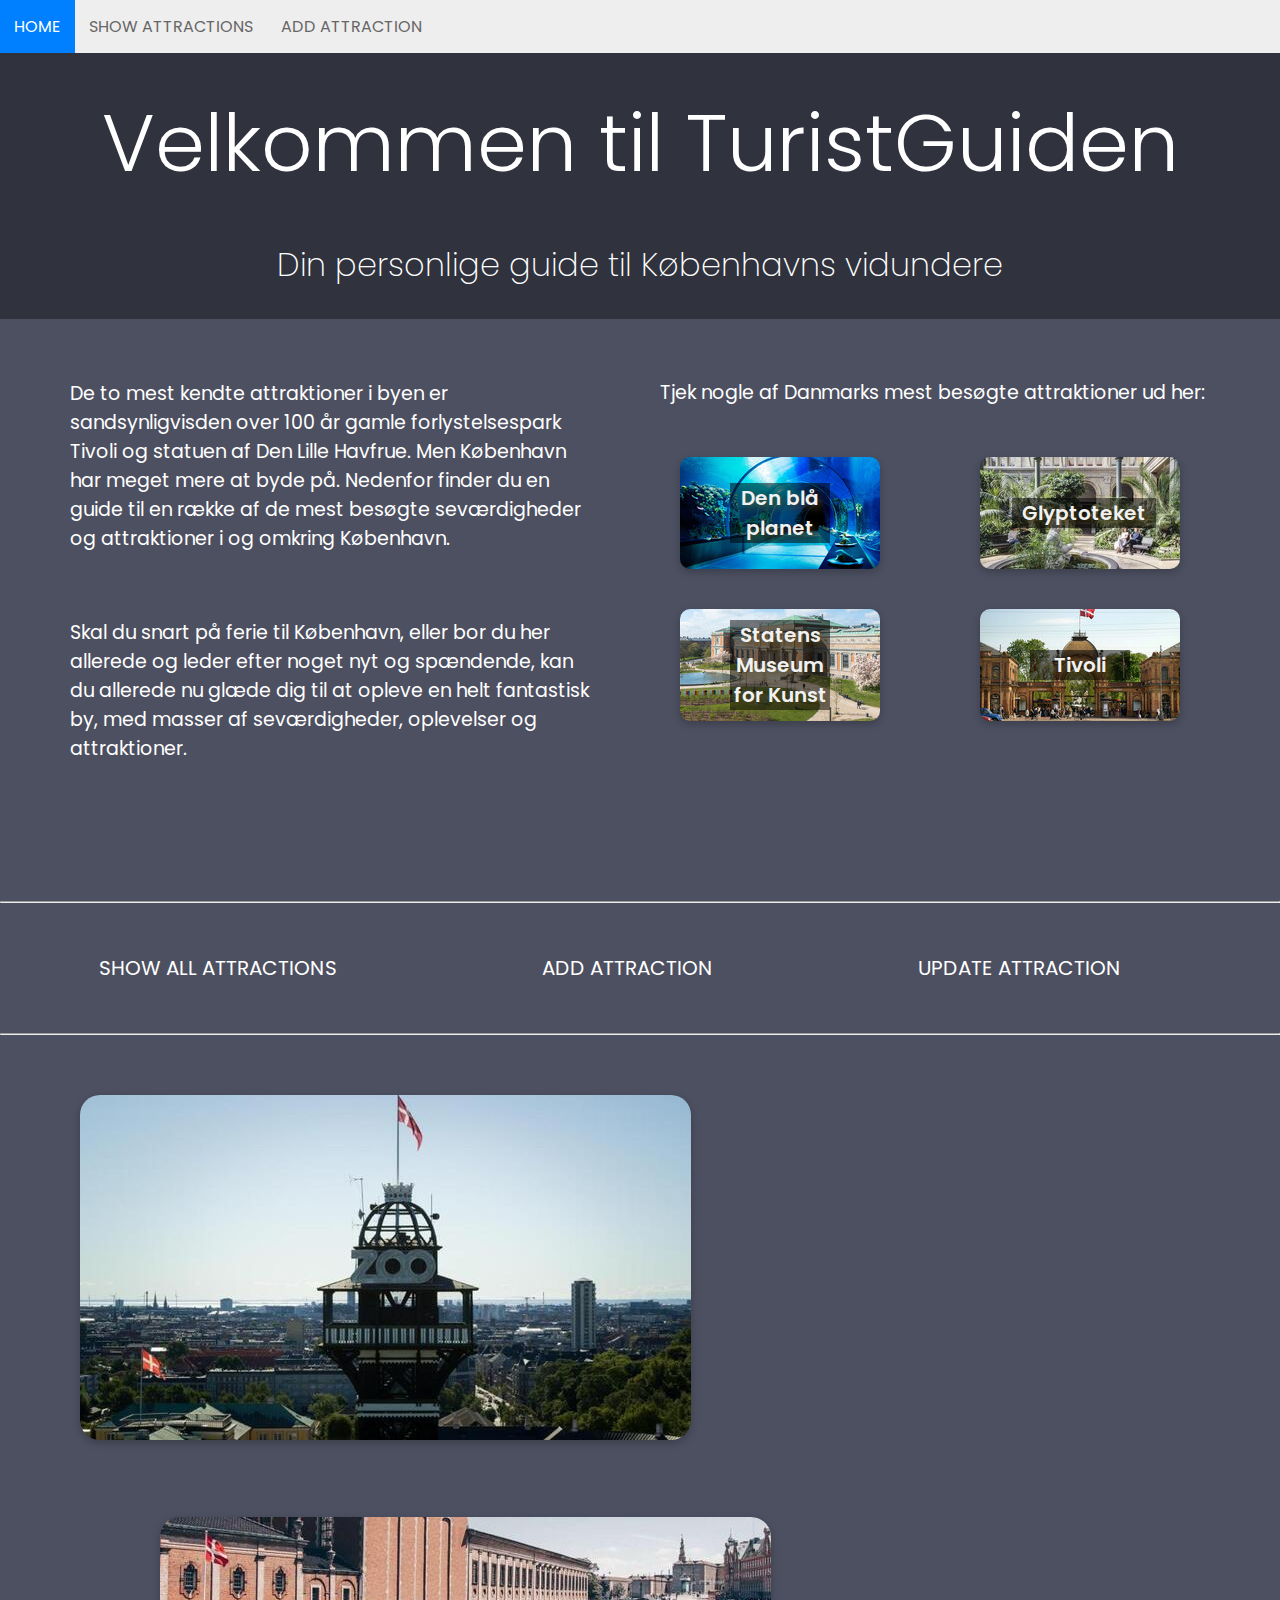
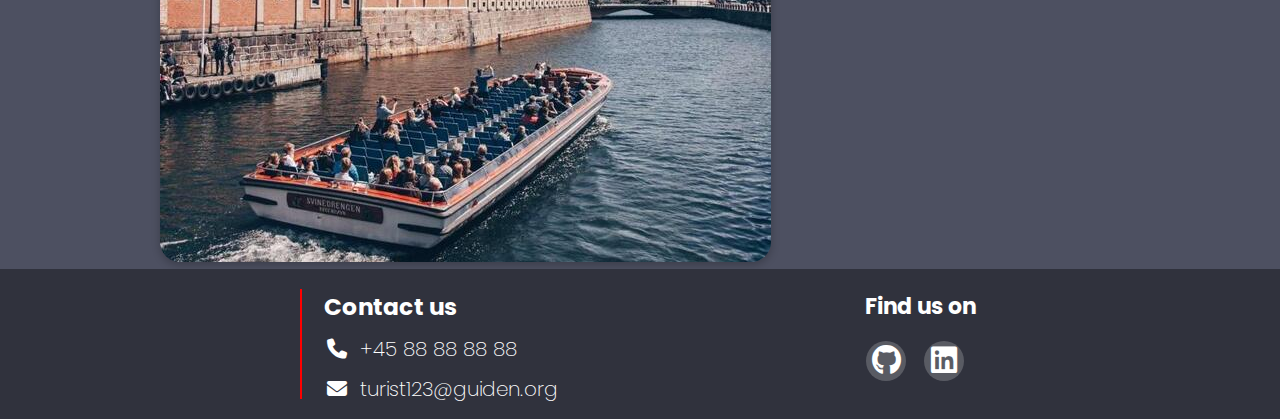
<file: src/main/resources/static/index.html>
<!DOCTYPE html>
<html lang="en">
<head>

    <title>TouristGuide</title>
    <meta charset="UTF-8">
    <link rel="stylesheet" type="text/css" href="style.css">
    <link rel="stylesheet" type="text/css" href="https://cdnjs.cloudflare.com/ajax/libs/font-awesome/6.4.0/css/all.min.css">
    <link rel="preconnect" href="https://fonts.googleapis.com">
    <link rel="preconnect" href="https://fonts.gstatic.com" crossorigin>
    <link href="https://fonts.googleapis.com/css2?family=Poppins:ital,wght@0,100;0,200;0,300;0,400;0,500;0,600;0,700;0,800;0,900;1,100;1,200;1,300;1,400;1,500;1,600;1,700;1,800;1,900&display=swap" rel="stylesheet">
    <link rel="icon" href="images/tour-guide.png" type="image/x-icon">

</head>

<body>

<header>

    <nav>
        <ul class="topnav">
            <li><a href="/">Home</a></li>
            <li><a href="/attractions/showAll">Show Attractions</a></li>
            <li><a href="/attractions/add">Add Attraction</a></li>
        </ul>
    </nav>

    <div class="header">
        <div class="headlines">
            <h1 class="headline1">Velkommen til TuristGuiden</h1>
            <h3 class="headline2">Din personlige guide til Københavns vidundere</h3>
        </div>
    </div>
</header>


<div class="body">

    <div class="float-container">
        <div class="float-child">
            <p class="info">
                De to mest kendte attraktioner i byen er sandsynligvisden over 100 år gamle forlystelsespark Tivoli og statuen af Den Lille Havfrue.
                Men København har meget mere at byde på.
                Nedenfor finder du en guide til en række af de mest besøgte seværdigheder og attraktioner i og omkring København.
            </p>
            <br>
            <p class="info">
                Skal du snart på ferie til København, eller bor du her allerede og leder efter noget nyt og spændende,
                kan du allerede nu glæde dig til at opleve en helt fantastisk by,
                med masser af seværdigheder, oplevelser og attraktioner.
            </p>
        </div>

        <div class="float-child" id="float2">
            <p class="info2">Tjek nogle af Danmarks mest besøgte attraktioner ud her:</p>
            <ul class="attractions">
                <div class="float-child">
                    <li class="atttraction-headline" id="attraction1"><a href="https://denblaaplanet.dk/" class="attraction1">Den blå planet</a></li>
                    <li class="atttraction-headline" id="attraction2"><a href="https://www.smk.dk/" class="attraction2">Statens Museum for Kunst</a></li>
                </div>
                <div class="float-child">
                    <li class="atttraction-headline" id="attraction3"><a href="https://glyptoteket.dk/" class="attraction3">Glyptoteket</a></li>
                    <li class="atttraction-headline" id="attraction4"><a href="https://www.tivoli.dk/" class="attraction4">Tivoli</a></li>
                </div>
            </ul>
        </div>
    </div>

    <hr>

    <div class="nav-container">
        <nav class="get-endpoints">
            <a href="/attractions/showAll">SHOW ALL ATTRACTIONS</a>
            <a href="/attractions/add">ADD ATTRACTION</a>
            <a href="/attractions/showAll">UPDATE ATTRACTION</a>
        </nav>
    </div>

    <hr>

    <div class="img-container">
        <div class="img-child">
            <a href="https://www.zoo.dk/"><img src="images/kbhzoo.jpg"></a>
        </div>
        <div class="img-child2">
            <a href="https://www.stromma.com/da-dk/kobenhavn/sightseeing/sightseeing-med-bad/grand-tour/"><img src="images/sightseeing.jpg"></a>
        </div>
    </div>

</div>

<footer>
    <div class="footer">
        <div class="col-1">
            <h3 class="footer-header">Contact us</h3>
            <ul class="footer-list">
                <li><i class="fa fa-phone"></i><a href="tel:+4525611622"> +45 88 88 88 88</a></li>
                <li><i class="fa fa-envelope"></i><a href="mailto:joakim.bloch@hotmail.com"> turist123@guiden.org</a></li>
            </ul>
        </div>
        <div class="col-2">
            <div class="social-links">
                <h4 class="footer-header">Find us on</h4>
                <a href="https://github.com/"><i class="fab fa-github"></i></a>
                <a href="https://www.linkedin.com/"><i class="fab fa-linkedin"></i></a>

            </div>
        </div>
    </div>
</footer>

</body>
</html>
</file>
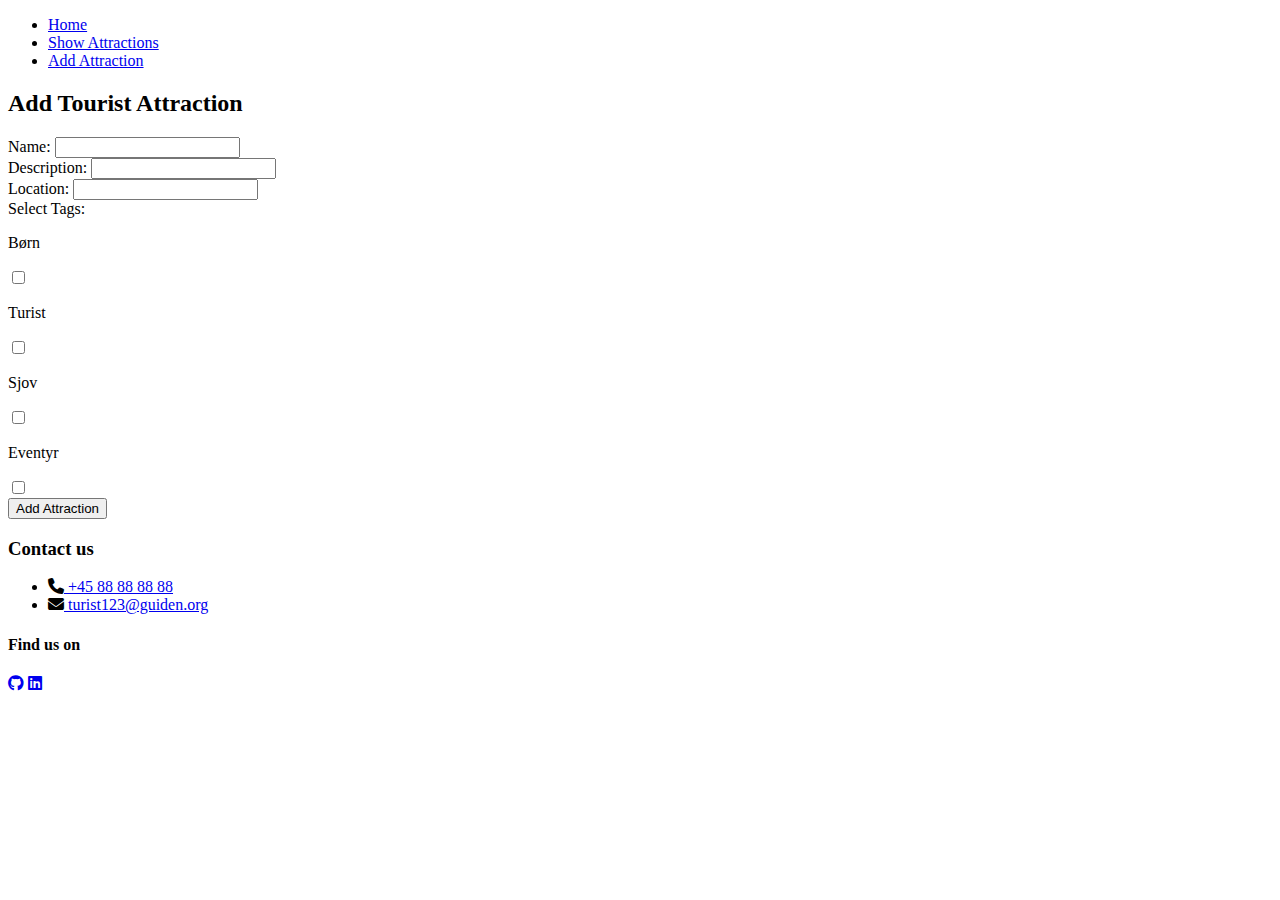
<file: src/main/resources/templates/addAttraction.html>
<!DOCTYPE html>
<html lang="en" xmlns:th="http://www.thymeleaf.org">
<head>
    <meta charset="UTF-8">
    <link rel="stylesheet" type="text/css"
          href="https://cdnjs.cloudflare.com/ajax/libs/font-awesome/6.4.0/css/all.min.css">
    <link rel="preconnect" href="https://fonts.googleapis.com">
    <link rel="preconnect" href="https://fonts.gstatic.com" crossorigin>
    <link href="https://fonts.googleapis.com/css2?family=Poppins:ital,wght@0,100;0,200;0,300;0,400;0,500;0,600;0,700;0,800;0,900;1,100;1,200;1,300;1,400;1,500;1,600;1,700;1,800;1,900&display=swap"
          rel="stylesheet">
    <meta name="viewport" content="width=device-width, initial-scale=1.0">
    <link th:href="@{/addAttraction.css}" rel="stylesheet">
    <link rel="icon" th:href="@{/images/tour-guide.png}" type="image/x-icon">
    <title>Add Attraction</title>

</head>
<body>

<header>
    <nav>
        <ul class="topnav">
            <li><a href="/">Home</a></li>
            <li><a href="/attractions/showAll">Show Attractions</a></li>
            <li><a href="/attractions/add">Add Attraction</a></li>
        </ul>
    </nav>
</header>

<h2 class="header">Add Tourist Attraction</h2>
<form th:action="@{/attractions/add}" th:object="${touristAttraction}" method="post">
    <label>Name: <input type="text" th:field="*{name}" required/></label><br>
    <label>Description: <input type="text" th:field="*{description}" required></label><br>
    <label>Location: <input type="text" th:field="*{location}" required></label>
    <label style="display: none;">id: <input type="number" th:field="*{id}" readonly/></label><br>
    <label class="select-label">Select Tags:</label><br>

    <div class="fieldset">
        <p>Børn</p><input class="input-box" type="checkbox" name="tags" value="børn">
        <p>Turist</p><input class="input-box" type="checkbox" name="tags" value="turist">
        <p>Sjov</p><input class="input-box" type="checkbox" name="tags" value="sjov">
        <p>Eventyr</p><input class="input-box" type="checkbox" name="tags" value="eventyr">
    </div>

    <input class="submit-button" type="submit" value="Add Attraction">
</form>

<footer>
    <div class="footer">
        <div class="col-1">
            <h3 class="footer-header">Contact us</h3>
            <ul class="footer-list">
                <li><i class="fa fa-phone"></i><a href="tel:+4525611622"> +45 88 88 88 88</a></li>
                <li><i class="fa fa-envelope"></i><a href="mailto:joakim.bloch@hotmail.com"> turist123@guiden.org</a></li>
            </ul>
        </div>
        <div class="col-2">
            <div class="social-links">
                <h4 class="footer-header">Find us on</h4>
                <a href="https://github.com/"><i class="fab fa-github"></i></a>
                <a href="https://www.linkedin.com/"><i class="fab fa-linkedin"></i></a>
            </div>
        </div>
    </div>
</footer>


</body>
</html>
</file>
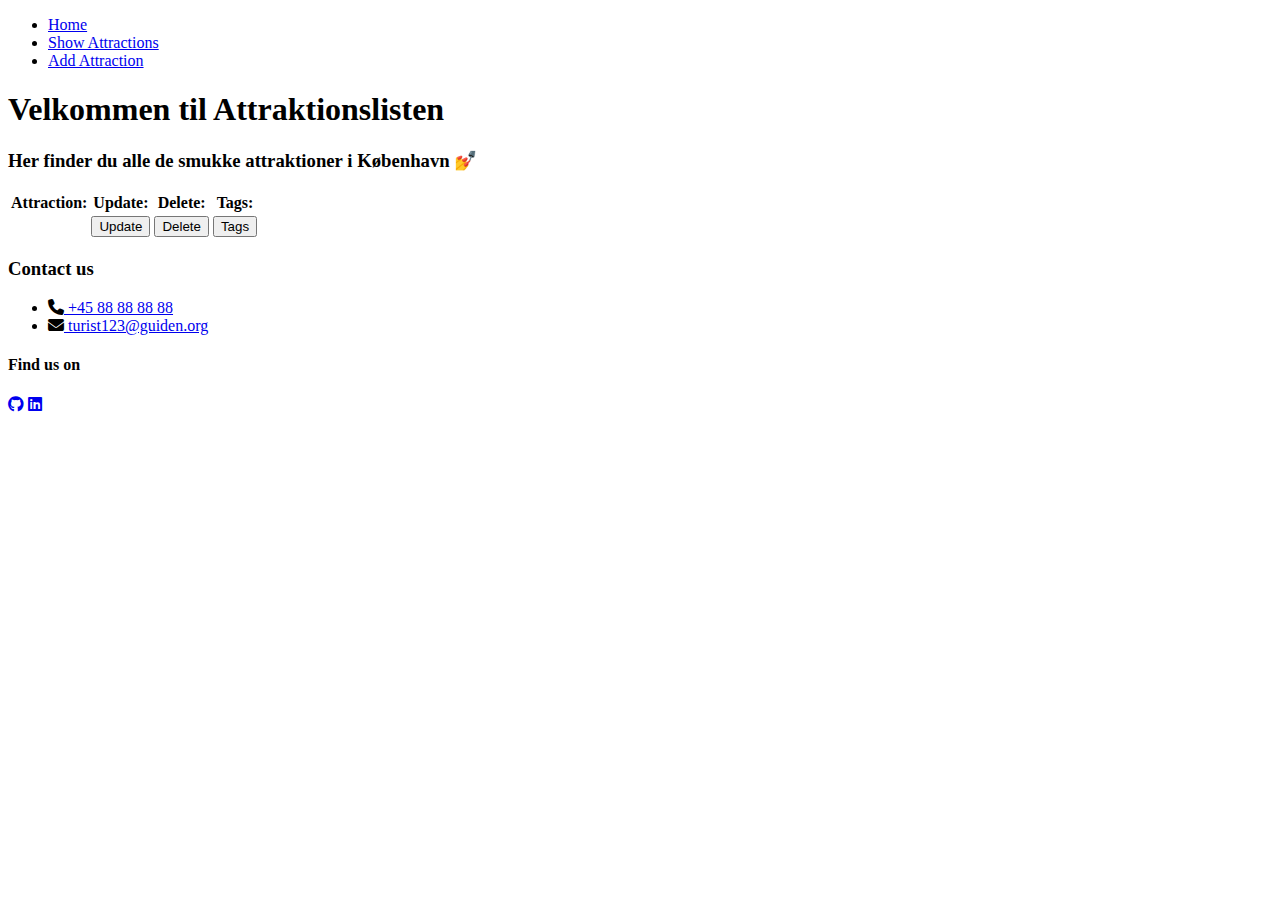
<file: src/main/resources/templates/showAttractions.html>
<!DOCTYPE html>
<html xmlns:th="https://thymeleaf.org" lang="en">
<head>
    <meta charset="UTF-8">

    <link rel="stylesheet" type="text/css" href="https://cdnjs.cloudflare.com/ajax/libs/font-awesome/6.4.0/css/all.min.css">
    <link rel="preconnect" href="https://fonts.googleapis.com">
    <link rel="preconnect" href="https://fonts.gstatic.com" crossorigin>
    <link href="https://fonts.googleapis.com/css2?family=Poppins:ital,wght@0,100;0,200;0,300;0,400;0,500;0,600;0,700;0,800;0,900;1,100;1,200;1,300;1,400;1,500;1,600;1,700;1,800;1,900&display=swap"
          rel="stylesheet">
    <link th:href="@{/showAttraction.css}" rel="stylesheet">
    <link rel="icon" th:href="@{/images/tour-guide.png}" type="image/x-icon">
    <title>Show All</title>
</head>
<body>
<header>
    <nav>
        <ul class="topnav">
            <li><a href="/">Home</a></li>
            <li><a href="/attractions/showAll">Show Attractions</a></li>
            <li><a href="/attractions/add">Add Attraction</a></li>
        </ul>
    </nav>

    <div class="header">
        <div class="headlines">
            <h1 class="headline1">Velkommen til Attraktionslisten</h1>
            <h3 class="headline2">Her finder du alle de smukke attraktioner i København 💅</h3>
        </div>
    </div>
</header>

<table class="attractions">
    <tr>
        <th class="attractionth">Attraction:</th>
        <th>Update:</th>
        <th>Delete:</th>
        <th>Tags:</th>
    </tr>
    <tr th:each="attraction : ${attractionList}">
        <td>
            <p th:text="${attraction.name}" class="attraction-name"></p>
        </td>
        <td>
            <form th:action="@{'/attractions/update/' + ${attraction.name}}" method="get">
                <button class="button" type="submit">Update</button>
            </form>
        </td>
        <td>
            <form th:action="@{'/attractions/delete/' + ${attraction.name}}" method="post">
                <button class="button" type="submit">Delete</button>
            </form>
        </td>
        <td>
            <form th:action="@{'/attractions/tags/' + ${attraction.name}}" method="get">
                <button type="submit" class="button">Tags</button>
            </form>
        </td>
    </tr>
</table>

<footer>
    <div class="footer">
        <div class="col-1">
            <h3 class="footer-header">Contact us</h3>
            <ul class="footer-list">
                <li><i class="fa fa-phone"></i><a href="tel:+4525611622"> +45 88 88 88 88</a></li>
                <li><i class="fa fa-envelope"></i><a href="mailto:joakim.bloch@hotmail.com"> turist123@guiden.org</a></li>
            </ul>
        </div>
        <div class="col-2">
            <div class="social-links">
                <h4 class="footer-header">Find us on</h4>
                <a href="https://github.com/"><i class="fab fa-github"></i></a>
                <a href="https://www.linkedin.com/"><i class="fab fa-linkedin"></i></a>
            </div>
        </div>
    </div>
</footer>


</body>
</html>
</file>
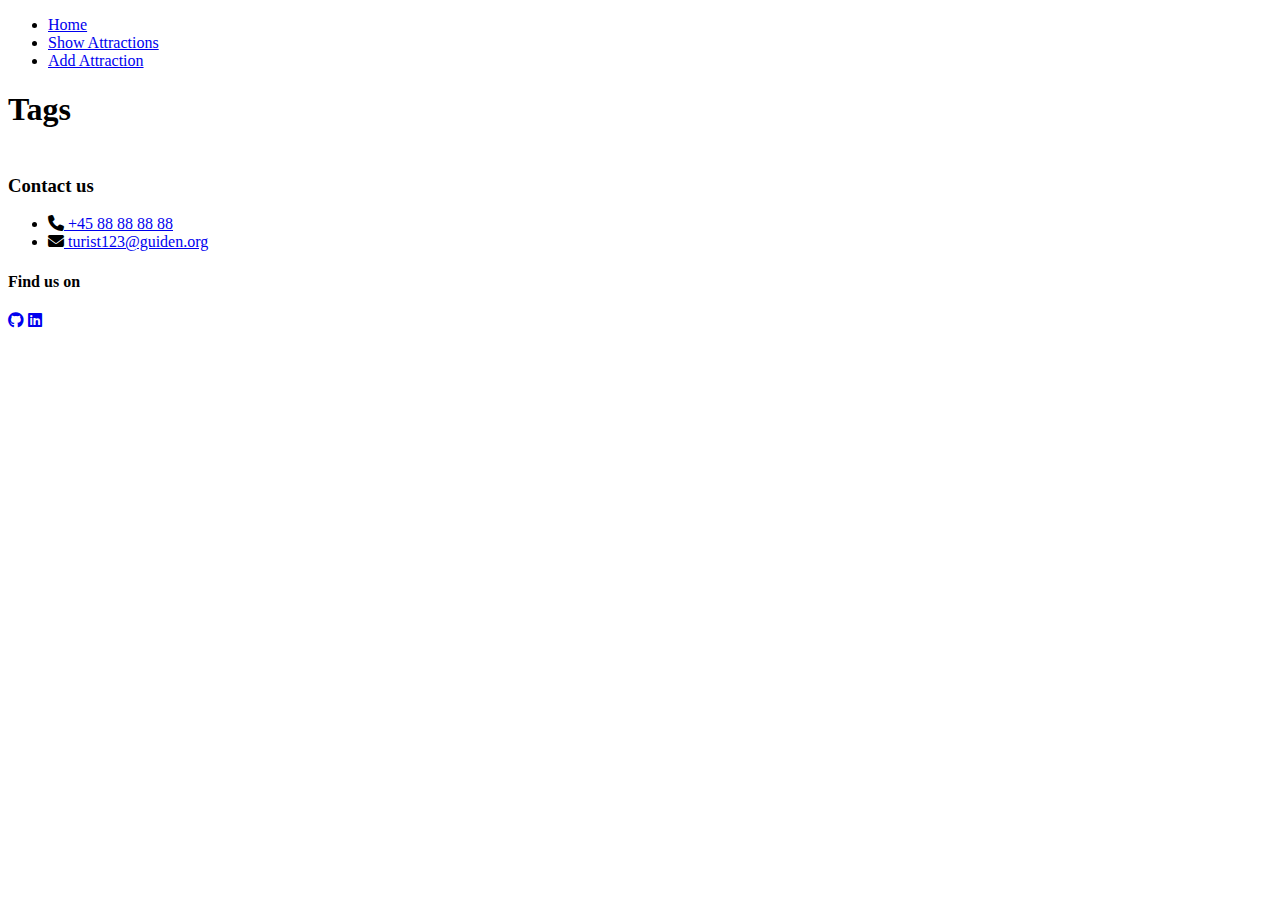
<file: src/main/resources/templates/tags.html>
<!DOCTYPE html>
<html xmlns:th="https://thymeleaf.org">
<head>
    <meta charset="UTF-8">
    <title>TouristGuide</title>
    <meta charset="UTF-8">

    <link th:href="@{/tags.css}" rel="stylesheet">
    <link rel="stylesheet" type="text/css" href="https://cdnjs.cloudflare.com/ajax/libs/font-awesome/6.4.0/css/all.min.css">
    <link rel="preconnect" href="https://fonts.googleapis.com">
    <link rel="preconnect" href="https://fonts.gstatic.com" crossorigin>
    <link href="https://fonts.googleapis.com/css2?family=Poppins:ital,wght@0,100;0,200;0,300;0,400;0,500;0,600;0,700;0,800;0,900;1,100;1,200;1,300;1,400;1,500;1,600;1,700;1,800;1,900&display=swap" rel="stylesheet">
    <link rel="icon" th:href="@{/images/tour-guide.png}" type="image/x-icon">
    <title>Tags</title>
</head>
<body>

<header>
    <nav>
        <ul class="topnav">
            <li><a href="/">Home</a></li>
            <li><a href="/attractions/showAll">Show Attractions</a></li>
            <li><a href="/attractions/add">Add Attraction</a></li>
        </ul>
    </nav>
</header>

<h1>Tags</h1>
<h2 class="headline2" th:text="${name} + ' tags:'"></h2>

<div class="attraction-header">
    <table>
        <tr th:each="tag : ${tags}">
            <td th:text="${tag}"></td>
        </tr>
    </table>
</div>

<footer>
    <div class="footer">
        <div class="col-1">
            <h3 class="footer-header">Contact us</h3>
            <ul class="footer-list">
                <li><i class="fa fa-phone"></i><a href="tel:+4525611622"> +45 88 88 88 88</a></li>
                <li><i class="fa fa-envelope"></i><a href="mailto:joakim.bloch@hotmail.com"> turist123@guiden.org</a></li>
            </ul>
        </div>
        <div class="col-2">
            <div class="social-links">
                <h4 class="footer-header">Find us on</h4>
                <a href="https://github.com/"><i class="fab fa-github"></i></a>
                <a href="https://www.linkedin.com/"><i class="fab fa-linkedin"></i></a>

            </div>
        </div>
    </div>
</footer>

</body>
</html>
</file>
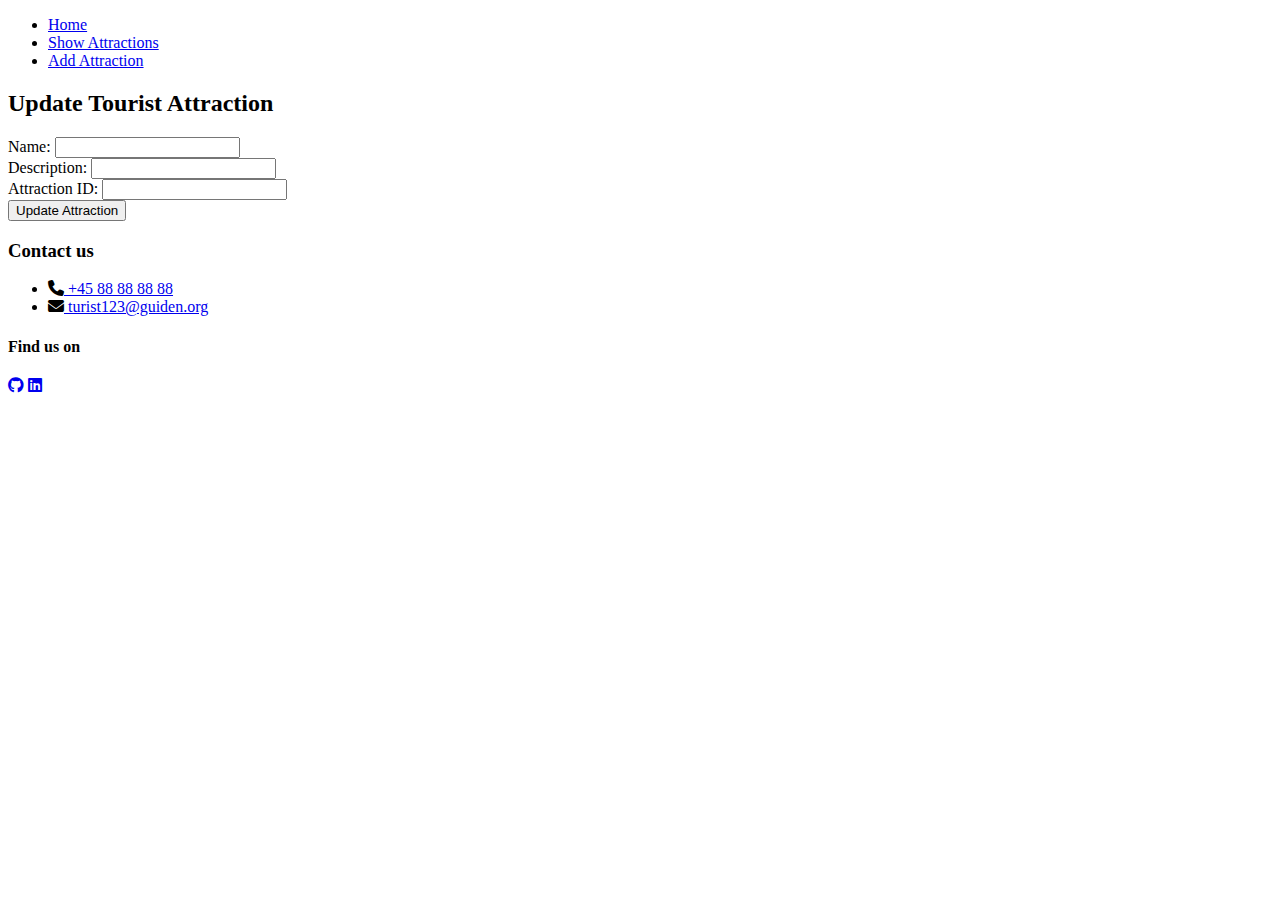
<file: src/main/resources/templates/updateAttraction.html>
<!DOCTYPE html>
<html lang="en" xmlns:th="https://thymeleaf.org">
<head>
  <meta charset="UTF-8">
  <link th:href="@{/updateAttraction.css}" rel="stylesheet">

  <link rel="stylesheet" type="text/css"
        href="https://cdnjs.cloudflare.com/ajax/libs/font-awesome/6.4.0/css/all.min.css">
  <link rel="preconnect" href="https://fonts.googleapis.com">
  <link rel="preconnect" href="https://fonts.gstatic.com" crossorigin>
  <link href="https://fonts.googleapis.com/css2?family=Poppins:ital,wght@0,100;0,200;0,300;0,400;0,500;0,600;0,700;0,800;0,900;1,100;1,200;1,300;1,400;1,500;1,600;1,700;1,800;1,900&display=swap"
        rel="stylesheet">
  <link rel="icon" th:href="@{/images/tour-guide.png}" type="image/x-icon">
  <title>Update</title>
</head>
<body>
<header>
  <nav>
    <ul class="topnav">
      <li><a href="/">Home</a></li>
      <li><a href="/attractions/showAll">Show Attractions</a></li>
      <li><a href="/attractions/add">Add Attraction</a></li>
    </ul>
  </nav>
</header>


<h2 class="header">Update Tourist Attraction</h2>
<form th:action="@{/attractions/update}" th:object="${touristAttraction}" method="post">
  <!-- Input field for the name -->

  <label for="name">Name:</label>
  <input type="text" id="name" th:field="${touristAttraction.name}" required><br>

  <label for="description">Description:</label>
  <input type="text" id="description" th:field="${touristAttraction.description}" required><br>

  <label for="id">Attraction ID:</label>
  <input type="text" id="id" th:field="${touristAttraction.id}" readonly><br>

  <input class="submit-button" type="submit" value="Update Attraction">
</form>

<div class="mb-3" style="display: none;">
  <label for="tags" class="form-label">Tags</label>
  <select multiple class="form-select" id="tags" th:field="*{touristAttraction.tags}">
    <option th:each="tag : ${allTags}" th:value="${tag}" th:text="${tag}"></option>
  </select>
</div>

<footer>
  <div class="footer">
    <div class="col-1">
      <h3 class="footer-header">Contact us</h3>
      <ul class="footer-list">
        <li><i class="fa fa-phone"></i><a href="tel:+4525611622"> +45 88 88 88 88</a></li>
        <li><i class="fa fa-envelope"></i><a href="mailto:joakim.bloch@hotmail.com"> turist123@guiden.org</a>
        </li>
      </ul>
    </div>

    <!-- Input field for the description -->
    <div class="col-2">
      <div class="social-links">
        <h4 class="footer-header">Find us on</h4>
        <a href="https://github.com/"><i class="fab fa-github"></i></a>
        <a href="https://www.linkedin.com/"><i class="fab fa-linkedin"></i></a>
      </div>
    </div>
  </div>
</footer>


</body>
</html>
</file>
<file: src/main/resources/static/style.css>
* {
    margin: 0;
    padding: 0;
    box-sizing: border-box;
}
body {
    background-color: #4d5061;
    background-repeat: no-repeat;
    background-size: cover;
    font-family: 'poppins', 'sans-serif';
    min-height: 100vh;
    display: flex;
    flex-direction: column;
}

div.header {
    text-align: center;
}

div.footer {
    text-align: center;
}

.attractions {
    margin-top: 50px;
}

div.float-child ul.attractions li a {
    text-decoration: none;
    transition: all 0.5s ease;
    bottom: 0;
    background: rgb(0, 0, 0);
    background: rgba(0, 0, 0, 0.5);
    color: #f1f1f1;
    width: 200%;
}

div.float-child ul.attractions li a:hover {
    color: #818AA3;
    transition: all 0.5s ease;
}

img {
    border-radius: 20px;
    transition: all 0.5s ease;
    box-shadow: rgba(0, 0, 0, 0.24) 0px 3px 8px;
}

img:hover {
    transform: scale(1.1);
    transition: all 0.5s ease;
    box-shadow: rgba(0, 0, 0, 0.25) 0px 54px 55px, rgba(0, 0, 0, 0.12) 0px -12px 30px, rgba(0, 0, 0, 0.12) 0px 4px 6px, rgba(0, 0, 0, 0.17) 0px 12px 13px, rgba(0, 0, 0, 0.09) 0px -3px 5px;
}

.img-child {
    margin-left: -100px;
    margin-right: 50px;
}

div.float-child ul li {
    width: 200px;
    height: 112px;
    padding-right: 50px;
    align-items: center;
    display: flex;
    transition: all 0.5s ease;
    box-shadow: rgba(0, 0, 0, 0.24) 0px 3px 8px;
    color: #fff;
    list-style: none;
    text-align: center;
    margin-bottom: 40px;
    font-size: 20px;
}

.headlines {
    background-color: #30323d;
    margin-top: -20px;
}

.headline2 {
    color: #fff;
    margin: 20px 0;
    padding-bottom: 30px;
    font-size: 2rem;
    text-align: center;
    font-weight: 200;
}

.headline1 {
    padding-top: 30px;
    padding-bottom: 18px;
    color: #fff;
    margin: 20px 0;
    font-size: 5rem;
    text-align: center;
    font-weight: 350;
}

hr {
    margin-bottom: 50px;
}

.get-endpoints {
    font-size: 20px;
}

div.nav-container {
    text-align: center;
    color: #6b7a8f;
    margin-bottom: 50px;
}

nav.get-endpoints a {
    margin-right: 130px;
    margin-left: 70px;
    transition: all 0.5s ease;
    text-decoration: none;
    color: #fff;
}

nav.get-endpoints a:hover {
    color: black;
    transition: all 0.5s ease;
    font-size: 22px;
}

p.info {
    color: #fff;
    font-size: 19px;
    margin-top: 40px;
    margin-left: 50px;
    margin-right: 25px;
}

.float-child {
    margin-bottom: 50px;
    margin-top: -20px;
    width: 50%;
    float: left;
    padding: 20px;
}

.img-child {
    margin-bottom: 50px;
    margin-top: -20px;
    width: 50%;
    float: left;
    padding: 20px;
}

.img-container {
    margin-left: 160px;
    margin-top: 60px;
}

div.col-1 ul {
    list-style: none;
    text-decoration: none;
}

ul.footer-list li {
    list-style: none;
    text-decoration: none;
    margin: 10px;
}

ul.footer-list li a {
    color: #fff;
    text-decoration: none;
    transition: all 0.5s ease;
}

ul.footer-list li i {
    color: #fff;
    text-decoration: none;
    margin-right: 7px;
}

div.col-1 {
    width: 25%;
    float: left;
    padding: 0 15px;
    font-size: 20px;
    text-align: left;
    margin-left: 250px;
    font-weight: 200;
    display: block;
    border-left: 2px solid red;
}

div.col-2 {
    margin-top: -2px;
    width: 50%;
    float: left;
    padding: 0 15px;
    font-size: 30px;
    display: block;
}

h3.footer-header {
    padding-left: 7px;
}

h3, h4 {
    color: #fff;
}

div.social-links h4 {
    font-size: 22px;
    padding: 15px;
    margin-top: -12px;
}

div.social-links a {
    display: inline-block;
    height: 40px;
    width: 40px;
    background-color: rgba(255, 255, 255, 0.2);
    margin: 0 10px 10px 0;
    text-align: center;
    line-height: 40px;
    border-radius: 50%;
    color: #ffffff;
    transition: all 0.5s ease;
}

div.footer {
    height: 110px;
    margin-top: auto;
    display: flex;
    justify-content: center;
}

ul.footer-list li a:hover {
    color: #818AA3;
    padding-left: 8px;
    transition: all 0.5s ease;
}

div.social-links a:hover {
    color: #818AA3;
}

footer {
    background-color: #30323d;
    padding: 20px;
    top: 100%;
    position: sticky;
}

#attraction1 {
    background-image: url("images/denblåplanet.jpg");
    background-size: cover;
    background-repeat: no-repeat;
    border-radius: 10px;
    box-shadow: rgba(0, 0, 0, 0.24) 0px 3px 8px;
    background-color: black;
    padding-left: 50px;
}

#attraction2 {
    background-image: url("images/statensmuseum.jpg");
    background-size: cover;
    background-repeat: no-repeat;
    border-radius: 10px;
    box-shadow: rgba(0, 0, 0, 0.24) 0px 3px 8px;
    padding-left: 50px;
    background-color: black;
}

#attraction3 {
    background-image: url("images/glyptoteket.jpg");
    background-size: cover;
    background-repeat: no-repeat;
    border-radius: 10px;
    box-shadow: rgba(0, 0, 0, 0.24) 0px 3px 8px;
    padding-left: 32px;
    background-color: black;
}

#attraction4 {
    background-image: url("images/tivoligardens.jpg");
    background-size: cover;
    background-repeat: no-repeat;
    border-radius: 10px;
    box-shadow: rgba(0, 0, 0, 0.24) 0px 3px 8px;
    padding-left: 50px;
    background-color: black;
}

div.float-child ul li a {
    text-decoration: none;
    color: #FFF;
    text-shadow: 3px 4px 7px rgba(81, 67, 21, 0.8);
    font-weight: 600;
}

div.float-child ul li:hover {
    transform: scale(1.1);
    transition: all 0.5s ease;
    box-shadow: rgba(0, 0, 0, 0.25) 0px 54px 55px, rgba(0, 0, 0, 0.12) 0px -12px 30px, rgba(0, 0, 0, 0.12) 0px 4px 6px, rgba(0, 0, 0, 0.17) 0px 12px 13px, rgba(0, 0, 0, 0.09) 0px -3px 5px;
}

p.info2 {
    color: #fff;
    font-size: 19px;
    padding-top: 39px;
}

.attraction3 {
    padding-right: 10px;
    padding-left: 10px;
}

nav {
    display: block;
    width: 100%;
    margin: 0;
}

nav ul {
    background-color: #eee;
    overflow: hidden;
    margin: 0;
    padding: 0;
}

ul.topnav li {
    list-style: none;
    float: left;
}

ul.topnav li a {
    color: #666;
    display: block;
    text-decoration: none;
    min-height: 16px;
    text-align: center;
    padding: 14px;
    text-transform: uppercase;
}

ul.topnav li a:hover {
    background-color: #0080ff;
    color: #FFF;
}
</file>
